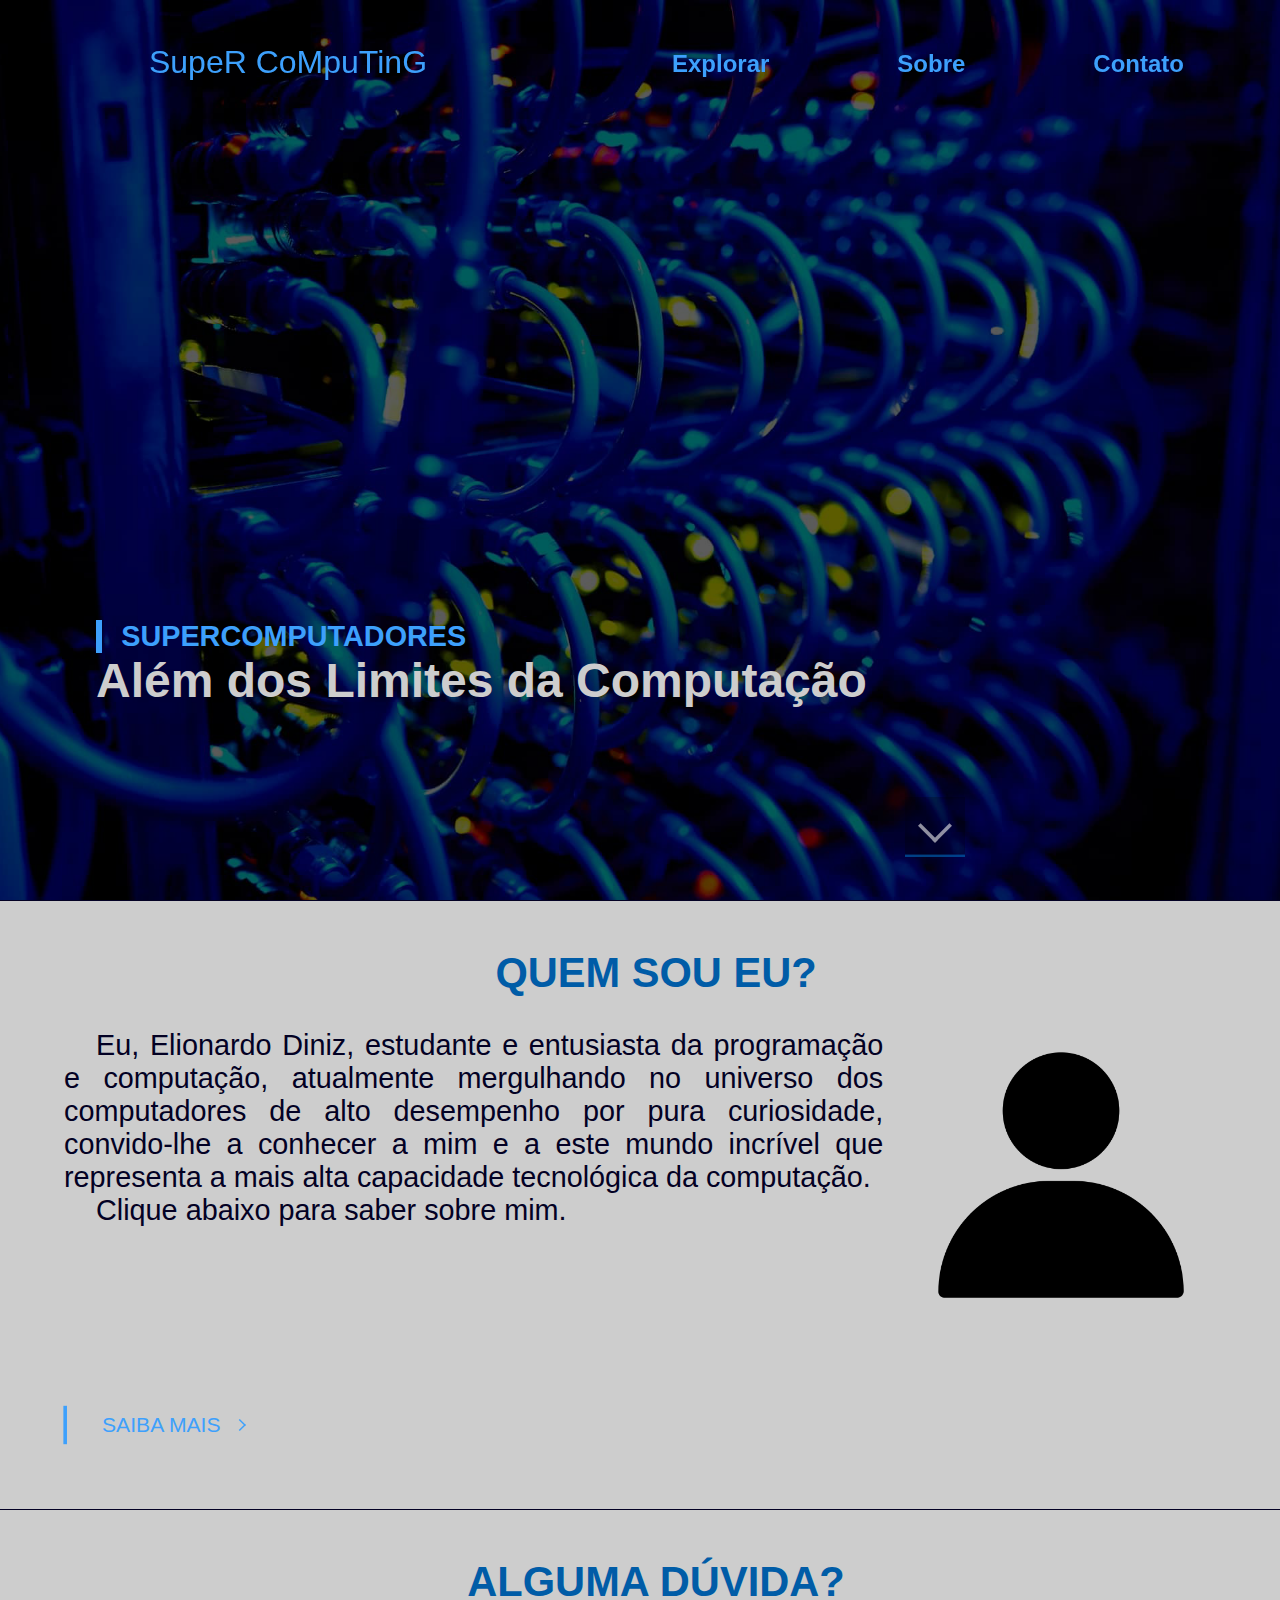
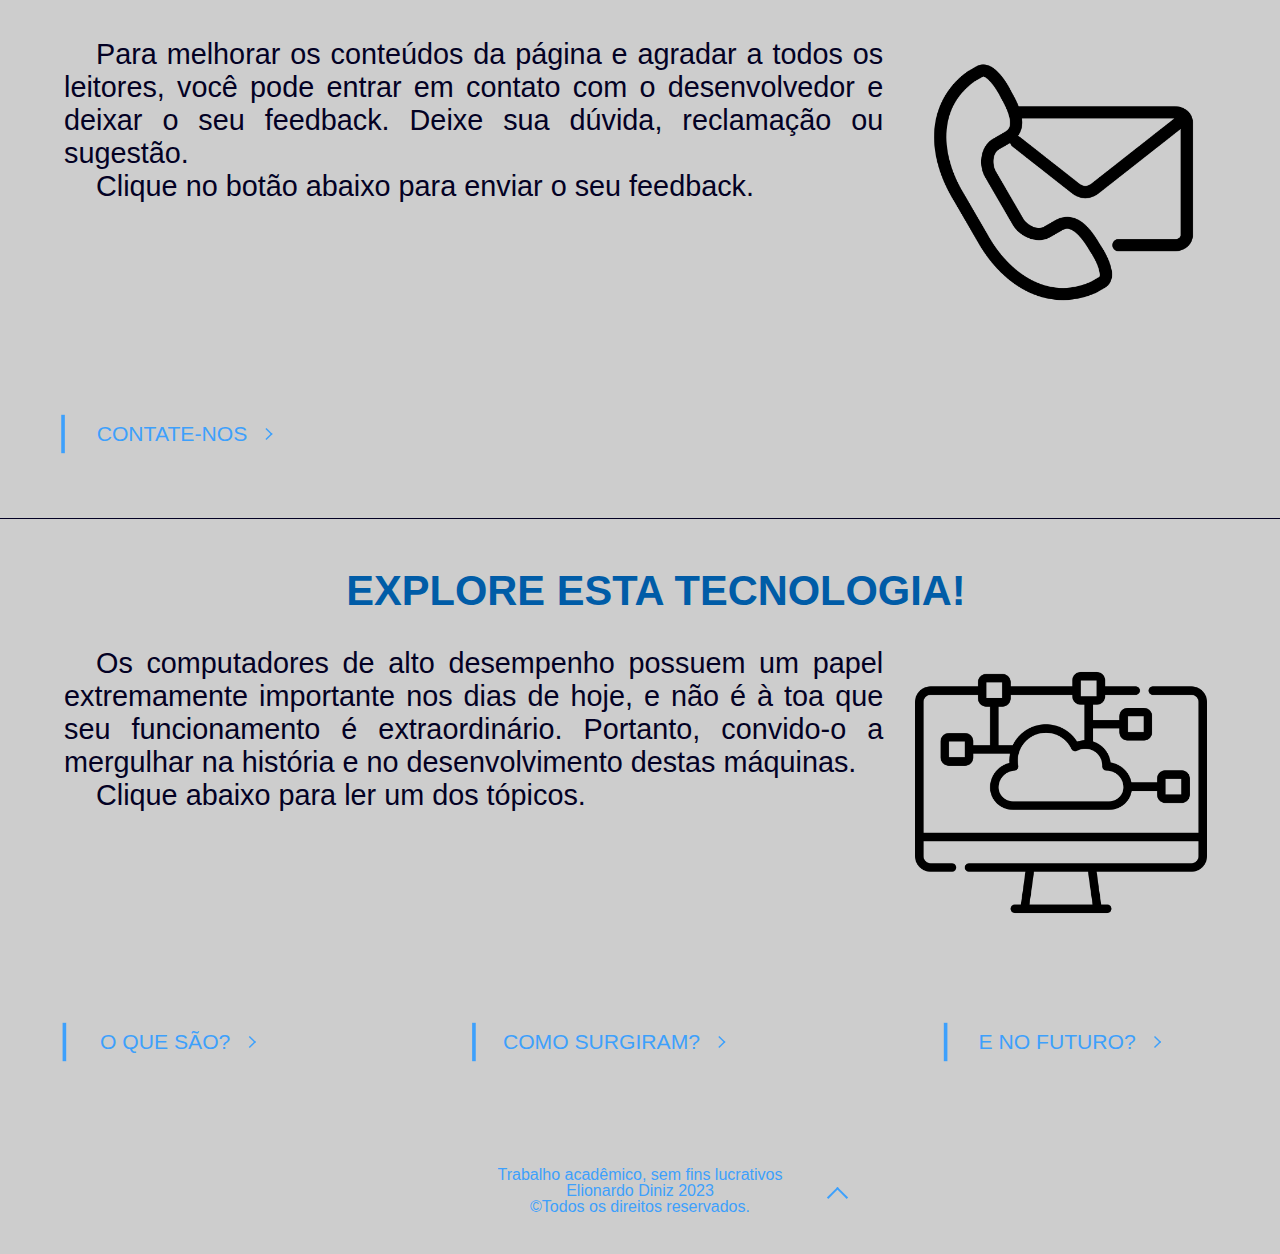
<file: index.html>
<!DOCTYPE html>
<html lang="pt-br">
<head>
    <title>Supercomputação</title>
    <meta charset="UTF-8">
    <meta name="viewport" content="width=device-width, initial-scale=1.0">
    <link rel="stylesheet" href="style.css">
    <link rel="icon" type="image/jpg" href="img/processor.png" />
</head>
<body>
    <header id="header">
        <input type="checkbox" name="toggle-menu" id="toggle-menu">
        <label for="toggle-menu" id="hamburger">
            <span></span>
        </label>
        <a href="#" id="logo">
            <span>SupeR CoMpuTinG</span>
        </a>
        <ul id="nav">
            <input type="checkbox" name="explore-menu" id="explore-menu">
            <label for="explore-menu" class="nav-item">Explorar</label>
            <ul id="subnav">
                <li class="subnav-item"><a href="o_que_sao.html">O que é um supercomputador?</a></li>
                <li class="subnav-item"><a href="cdc6600.html">A origem dos supercomputadores</a></li>
                <li class="subnav-item"><a href="futuro.html">O futuro da computação</a></li>
            </ul>
            <li class="nav-item"><a href="sobre.html">Sobre</a></li>
            <li class="nav-item"><a href="contato.html">Contato</a></li>
        </ul>
    </header>
    <section id="home-banner">
        <div id="slogan">
            <h3>SUPERCOMPUTADORES</h3>
            <h1>Além dos Limites da Computação</h1>
        </div>
        <a href="#about-section">
            <div id="down-anchor"><span></span></div>
        </a>
    </section>
    <section class="section home" id="about-section">
        <h1 class="section-title home">QUEM SOU EU?</h1>
        <div class="section-article home">
            <p>Eu, Elionardo Diniz, estudante e entusiasta da programação e computação, atualmente mergulhando no universo dos computadores de alto desempenho por pura curiosidade, convido-lhe a conhecer a mim e a este mundo incrível que representa a mais alta capacidade tecnológica da computação.</p>
            <p>Clique abaixo para saber sobre mim.</p>
        </div>
        <div class="section-icon home"><img src="img/3106921.png" alt=""></div>
        <div class="btn-container">
            <a href=""><div class="section-button home"><p>SAIBA MAIS</p><span class="button-arrow"></span></div></a>
        </div>
    </section>
    <section class="section home">
        <h1 class="section-title home">ALGUMA DÚVIDA?</h1>
        <div class="section-article home">
            <p>Para melhorar os conteúdos da página e agradar a todos os leitores, você pode entrar em contato com o desenvolvedor e deixar o seu feedback. Deixe sua dúvida, reclamação ou sugestão.</p>
            <p>Clique no botão abaixo para enviar o seu feedback.</p>
        </div>
        <div class="section-icon home"><img src="img/3095583.png" alt=""></div>
        <div class="btn-container">
            <a href=""><div class="section-button home"><p>CONTATE-NOS</p><span class="button-arrow"></span></div></a>
        </div>
    </section>
    <section class="section home">
        <h1 class="section-title home">EXPLORE ESTA TECNOLOGIA!</h1>
        <div class="section-article home">
            <p>Os computadores de alto desempenho possuem um papel extremamente importante nos dias de hoje, e não é à toa que seu funcionamento é extraordinário. Portanto, convido-o a mergulhar na história e no desenvolvimento destas máquinas.</p>
            <p>Clique abaixo para ler um dos tópicos.</p>
        </div>
        <div class="section-icon home"><img src="img/3176001.png" alt=""></div>
        <div class="btn-container">
            <a href="o_que_sao.html"><div class="section-button home"><p>O QUE SÃO?</p><span class="button-arrow"></span></div></a>
            <a href=""><div class="section-button home"><p>COMO SURGIRAM?</p><span class="button-arrow"></span></div></a>
            <a href=""><div class="section-button home"><p>E NO FUTURO?</p><span class="button-arrow"></span></div></a>
        </div>
    </section>
    <footer>
        <div id="footer-name">
            <p>Trabalho acadêmico, sem fins lucrativos</p>
            <p>Elionardo Diniz 2023</p>
            <p>&copyTodos os direitos reservados.</p>
        </div>
        <a href="#home-banner"><span id="up-anchor"></span></a>
    </footer>
    <script src="function.js"></script>
</body>
</html>
</file>
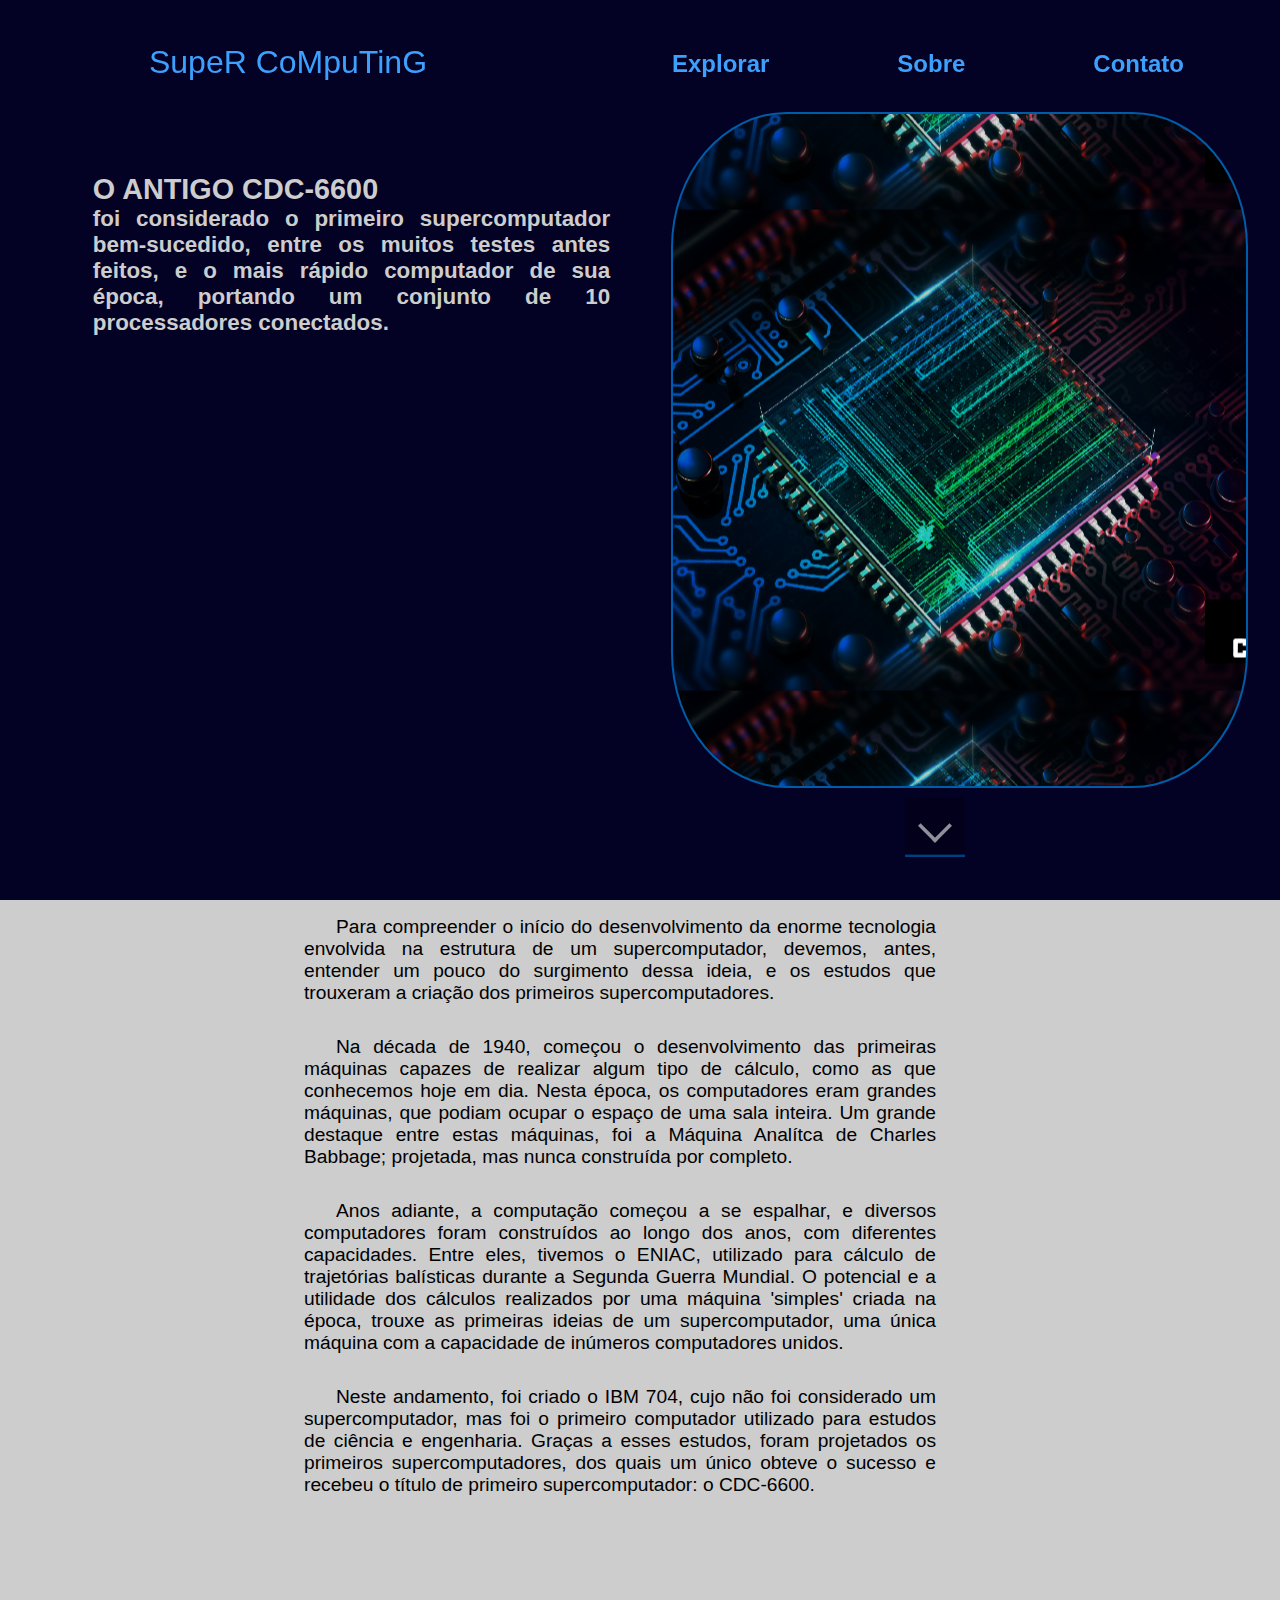
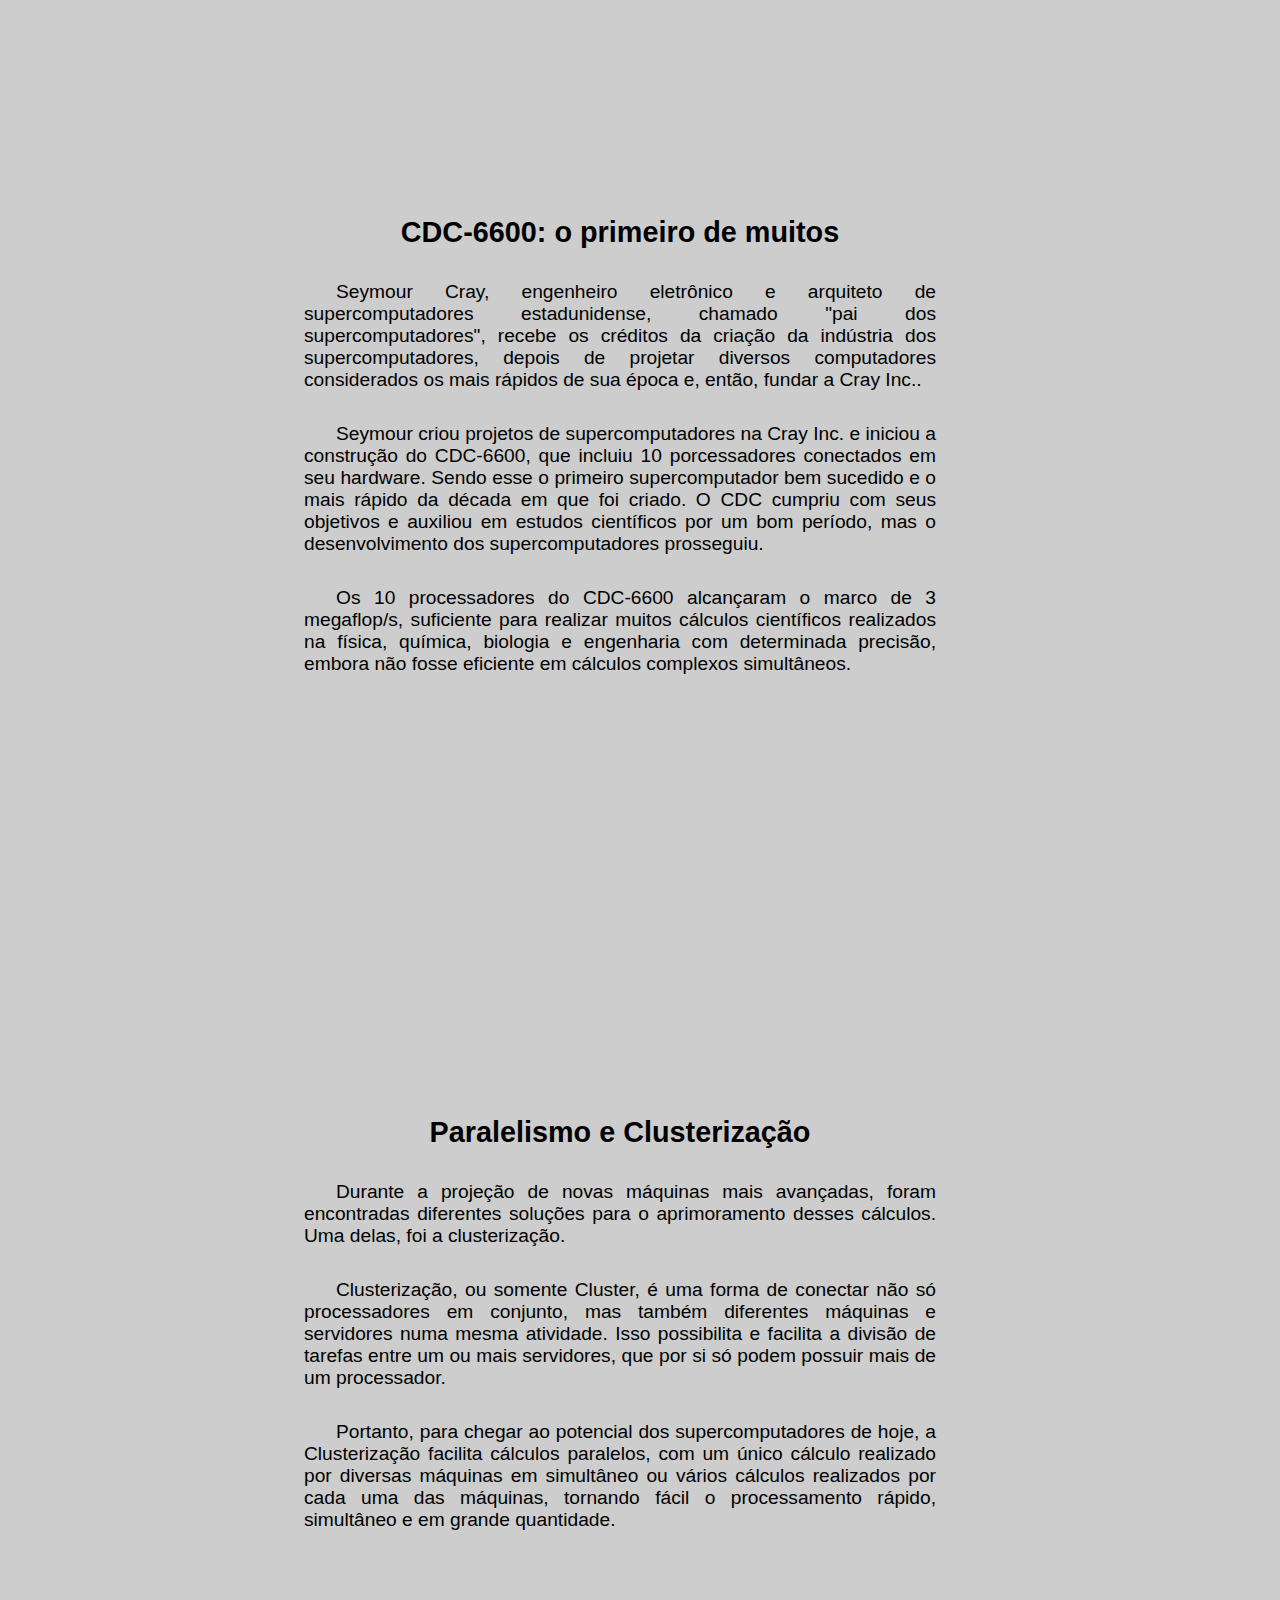
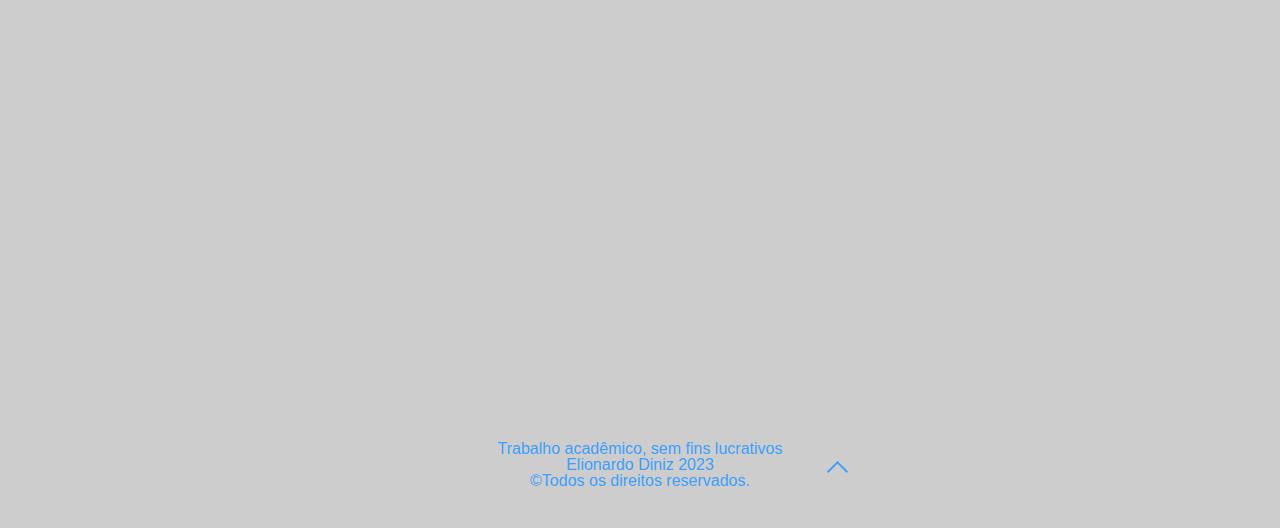
<file: cdc6600.html>
<!DOCTYPE html>
<html lang="pt-br">
<head>
    <title>De onde vieram os supercomputadores?</title>
    <meta charset="UTF-8">
    <meta name="viewport" content="width=device-width, initial-scale=1.0">
    <link rel="stylesheet" href="style.css">
    <link rel="icon" type="image/jpg" href="img/processor.png" />
</head>
<body>
    <header id="header">
        <input type="checkbox" name="toggle-menu" id="toggle-menu">
        <label for="toggle-menu" id="hamburger">
            <span></span>
        </label>
        <a href="index.html" id="logo">
            <span>SupeR CoMpuTinG</span> 
        </a>
        <ul id="nav">
            <input type="checkbox" name="explore-menu" id="explore-menu">
            <label for="explore-menu" class="nav-item">Explorar</label>
            <ul id="subnav">
                <li class="subnav-item"><a href="o_que_sao.html">O que é um supercomputador?</a></li>
                <li class="subnav-item"><a href="cdc6600.html">A origem dos supercomputadores</a></li>
                <li class="subnav-item"><a href="futuro.html">O futuro da computação</a></li>
            </ul>
            <li class="nav-item"><a href="sobre.html">Sobre</a></li>
            <li class="nav-item"><a href="contato.html">Contato</a></li>
        </ul>
    </header>
    <section class="pg1" id="content-banner">
        <div id="page-title">
            <h1>O ANTIGO CDC-6600</h1>
            <h3>foi considerado o primeiro supercomputador bem-sucedido, entre os muitos testes antes feitos, e o mais rápido computador de sua época, portando um conjunto de 10 processadores conectados.</h3>
        </div>
        <div id="content-image" class="pg1"></div>
        <a href="#first-article"><div id="down-anchor"><span></span></div></a>
    </section>
    <section id="first-article" class="content-section">
        <p class="content">Para compreender o início do desenvolvimento da enorme tecnologia envolvida na estrutura de um supercomputador, devemos, antes, entender um pouco do surgimento dessa ideia, e os estudos que trouxeram a criação dos primeiros supercomputadores.</p>
        <p class="content">Na década de 1940, começou o desenvolvimento das primeiras máquinas capazes de realizar algum tipo de cálculo, como as que conhecemos hoje em dia. Nesta época, os computadores eram grandes máquinas, que podiam ocupar o espaço de uma sala inteira. Um grande destaque entre estas máquinas, foi a Máquina Analítca de Charles Babbage; projetada, mas nunca construída por completo.</p>
        <p class="content">Anos adiante, a computação começou a se espalhar, e diversos computadores foram construídos ao longo dos anos, com diferentes capacidades. Entre eles, tivemos o ENIAC, utilizado para cálculo de trajetórias balísticas durante a Segunda Guerra Mundial. O potencial e a utilidade dos cálculos realizados por uma máquina 'simples' criada na época, trouxe as primeiras ideias de um supercomputador, uma única máquina com a capacidade de inúmeros computadores unidos.</p>
        <p class="content">Neste andamento, foi criado o IBM 704, cujo não foi considerado um supercomputador, mas foi o primeiro computador utilizado para estudos de ciência e engenharia. Graças a esses estudos, foram projetados os primeiros supercomputadores, dos quais um único obteve o sucesso e recebeu o título de primeiro supercomputador: o CDC-6600.</p>
    </section>
    <section class="content-section">
        <h3 class="content title">CDC-6600: o primeiro de muitos</h3>
        <p class="content">Seymour Cray, engenheiro eletrônico e arquiteto de supercomputadores estadunidense, chamado "pai dos supercomputadores", recebe os créditos da criação da indústria dos supercomputadores, depois de projetar diversos computadores considerados os mais rápidos de sua época e, então, fundar a Cray Inc..</p>
        <p class="content">Seymour criou projetos de supercomputadores na Cray Inc. e iniciou a construção do CDC-6600, que incluiu 10 porcessadores conectados em seu hardware. Sendo esse o primeiro supercomputador bem sucedido e o mais rápido da década em que foi criado. O CDC cumpriu com seus objetivos e auxiliou em estudos científicos por um bom período, mas o desenvolvimento dos supercomputadores prosseguiu.</p>
        <p class="content">Os 10 processadores do CDC-6600 alcançaram o marco de 3 megaflop/s, suficiente para realizar muitos cálculos científicos realizados na física, química, biologia e engenharia com determinada precisão, embora não fosse eficiente em cálculos complexos simultâneos.</p>
    </section>
    <section class="content-section">
        <h3 class="content title">Paralelismo e Clusterização</h3>
        <p class="content">Durante a projeção de novas máquinas mais avançadas, foram encontradas diferentes soluções para o aprimoramento desses cálculos. Uma delas, foi a clusterização.</p>
        <p class="content">Clusterização, ou somente Cluster, é uma forma de conectar não só processadores em conjunto, mas também diferentes máquinas e servidores numa mesma atividade. Isso possibilita e facilita a divisão de tarefas entre um ou mais servidores, que por si só podem possuir mais de um processador.</p>
        <p class="content">Portanto, para chegar ao potencial dos supercomputadores de hoje, a Clusterização facilita cálculos paralelos, com um único cálculo realizado por diversas máquinas em simultâneo ou vários cálculos realizados por cada uma das máquinas, tornando fácil o processamento rápido, simultâneo e em grande quantidade.</p>
    </section>  
    <footer>
        <div id="footer-name">
            <p>Trabalho acadêmico, sem fins lucrativos</p>
            <p>Elionardo Diniz 2023</p>
            <p>&copyTodos os direitos reservados.</p>
        </div>
        <a href="#content-banner"><span id="up-anchor"></span></a>
    </footer>
    <script src="function.js"></script>
</body>
</html>
</file>
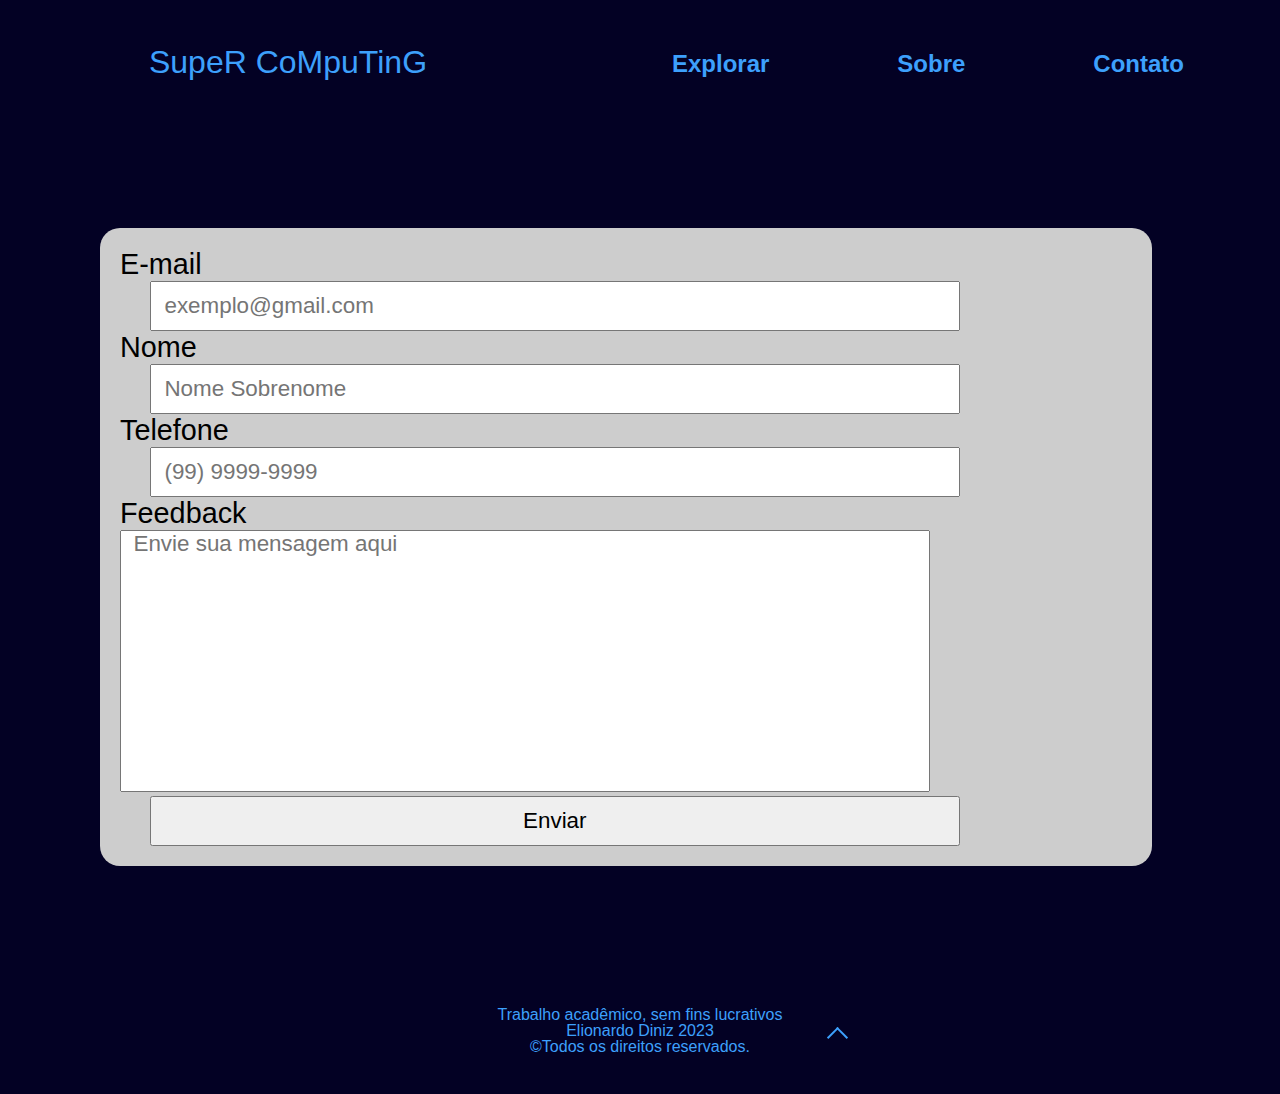
<file: contato.html>
<!DOCTYPE html>
<html lang="pt-br">
<head>
    <title>Contate-nos</title>
    <meta charset="UTF-8">
    <meta name="viewport" content="width=device-width, initial-scale=1.0">
    <link rel="stylesheet" href="style.css">
    <link rel="icon" type="image/jpg" href="img/processor.png" />
</head>
<body id="contato">
    <header id="header" class="contato">
        <input type="checkbox" name="toggle-menu" id="toggle-menu">
        <label for="toggle-menu" id="hamburger">
            <span></span>
        </label>
        <a href="index.html" id="logo">
            <span>SupeR CoMpuTinG</span> 
        </a>
        <ul id="nav">
            <input type="checkbox" name="explore-menu" id="explore-menu">
            <label for="explore-menu" class="nav-item">Explorar</label>
            <ul id="subnav">
                <li class="subnav-item"><a href="o_que_sao.html">O que é um supercomputador?</a></li>
                <li class="subnav-item"><a href="cdc6600.html">A origem dos supercomputadores</a></li>
                <li class="subnav-item"><a href="futuro.html">O futuro da computação</a></li>
            </ul>
            <li class="nav-item"><a href="sobre.html">Sobre</a></li>
            <li class="nav-item"><a href="contato.html">Contato</a></li>
        </ul>
    </header>
    <form action="" class="contato">
        <label for="email">E-mail</label><br>
        <input type="email" required="required" placeholder="  exemplo@gmail.com" name="email" id="email"><br>
        <label for="nome">Nome</label><br>
        <input type="text" placeholder="  Nome Sobrenome" required="required" name="nome" id="nome"><br>
        <label for="tel">Telefone</label><br>
        <input type="tel" pattern="\([0-9]{2}\)[\s][0-9]{4}-[0-9]{4}" placeholder="  (99) 9999-9999" name="tel" id="tel" required="required"><br>
        <label for="observ">Feedback</label><br>
        <textarea name="observ" id="observ" cols="30" placeholder="  Envie sua mensagem aqui" rows="10"></textarea><br>
        <input type="submit" value="Enviar" id="submit">
    </form>
    <footer class="contato">
        <div id="footer-name">
            <p>Trabalho acadêmico, sem fins lucrativos</p>
            <p>Elionardo Diniz 2023</p>
            <p>&copyTodos os direitos reservados.</p>
        </div>
        <a href="#content-banner"><span id="up-anchor"></span></a>
    </footer>
</body>
</html>
</file>
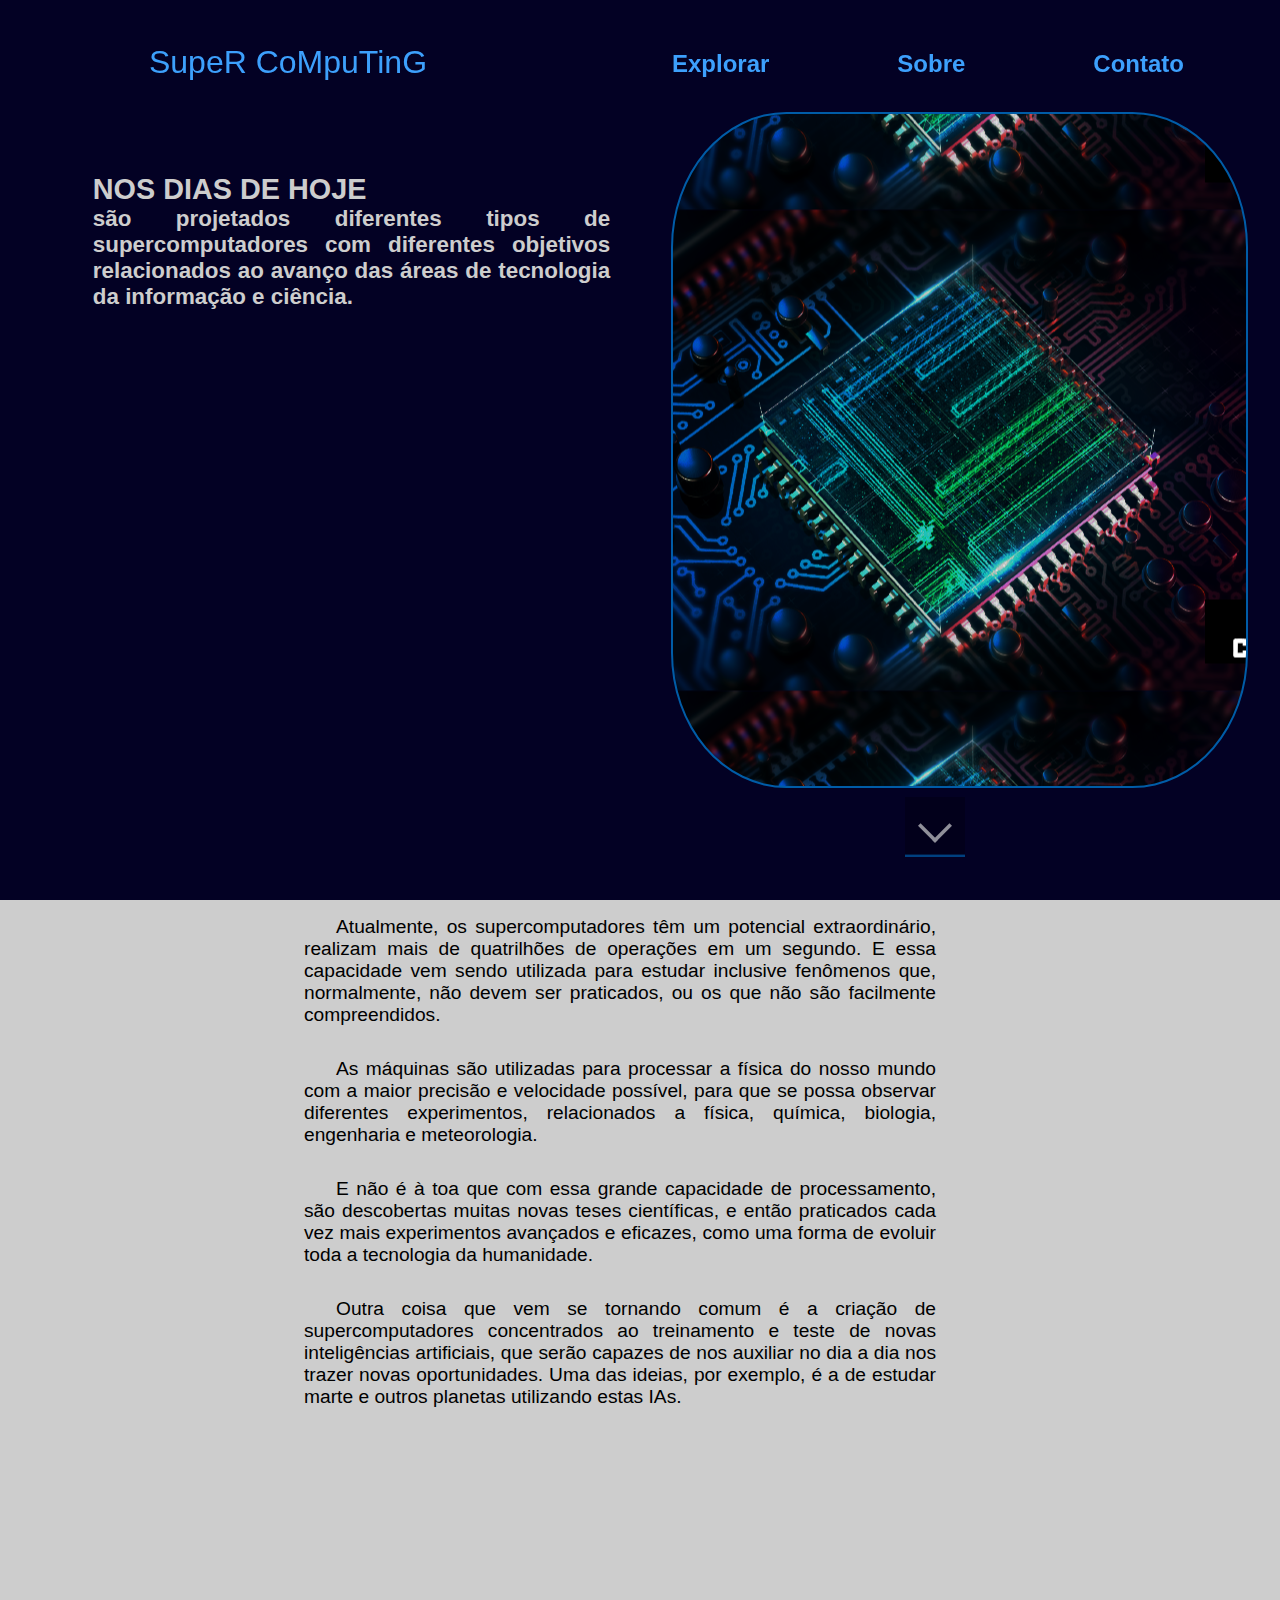
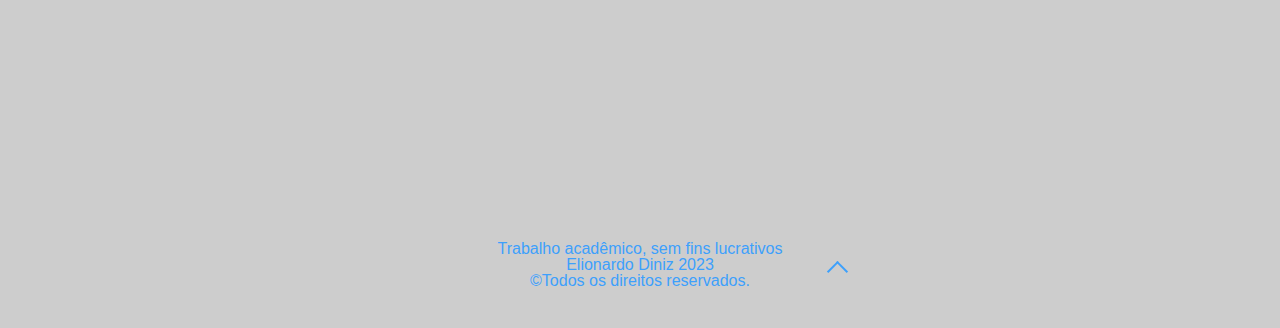
<file: futuro.html>
<!DOCTYPE html>
<html lang="pt-br">
<head>
    <title>O futuro pela computação</title>
    <meta charset="UTF-8">
    <meta name="viewport" content="width=device-width, initial-scale=1.0">
    <link rel="stylesheet" href="style.css">
    <link rel="icon" type="image/jpg" href="img/processor.png" />
</head>
<body>
    <header id="header">
        <input type="checkbox" name="toggle-menu" id="toggle-menu">
        <label for="toggle-menu" id="hamburger">
            <span></span>
        </label>
        <a href="index.html" id="logo">
            <span>SupeR CoMpuTinG</span> 
        </a>
        <ul id="nav">
            <input type="checkbox" name="explore-menu" id="explore-menu">
            <label for="explore-menu" class="nav-item">Explorar</label>
            <ul id="subnav">
                <li class="subnav-item"><a href="o_que_sao.html">O que é um supercomputador?</a></li>
                <li class="subnav-item"><a href="cdc6600.html">A origem dos supercomputadores</a></li>
                <li class="subnav-item"><a href="futuro.html">O futuro da computação</a></li>
            </ul>
            <li class="nav-item"><a href="sobre.html">Sobre</a></li>
            <li class="nav-item"><a href="contato.html">Contato</a></li>
        </ul>
    </header>
    <section class="pg1" id="content-banner">
        <div id="page-title">
            <h1>NOS DIAS DE HOJE</h1>
            <h3>são projetados diferentes tipos de supercomputadores com diferentes objetivos relacionados ao avanço das áreas de tecnologia da informação e ciência.</h3>
        </div>
        <div id="content-image" class="pg1"></div>
        <a href="#first-article"><div id="down-anchor"><span></span></div></a>
    </section>
    <section id="first-article" class="content-section">
        <p class="content">Atualmente, os supercomputadores têm um potencial extraordinário, realizam mais de quatrilhões de operações em um segundo. E essa capacidade vem sendo utilizada para estudar inclusive fenômenos que, normalmente, não devem ser praticados, ou os que não são facilmente compreendidos.</p>
        <p class="content">As máquinas são utilizadas para processar a física do nosso mundo com a maior precisão e velocidade possível, para que se possa observar diferentes experimentos, relacionados a física, química, biologia, engenharia e meteorologia.</p>
        <p class="content">E não é à toa que com essa grande capacidade de processamento, são descobertas muitas novas teses científicas, e então praticados cada vez mais experimentos avançados e eficazes, como uma forma de evoluir toda a tecnologia da humanidade.</p>
        <p class="content">Outra coisa que vem se tornando comum é a criação de supercomputadores concentrados ao treinamento e teste de novas inteligências artificiais, que serão capazes de nos auxiliar no dia a dia nos trazer novas oportunidades. Uma das ideias, por exemplo, é a de estudar marte e outros planetas utilizando estas IAs.</p>
    </section>
    <footer>
        <div id="footer-name">
            <p>Trabalho acadêmico, sem fins lucrativos</p>
            <p>Elionardo Diniz 2023</p>
            <p>&copyTodos os direitos reservados.</p>
        </div>
        <a href="#content-banner"><span id="up-anchor"></span></a>
    </footer>
    <script src="function.js"></script>
</body>
</html>
</file>
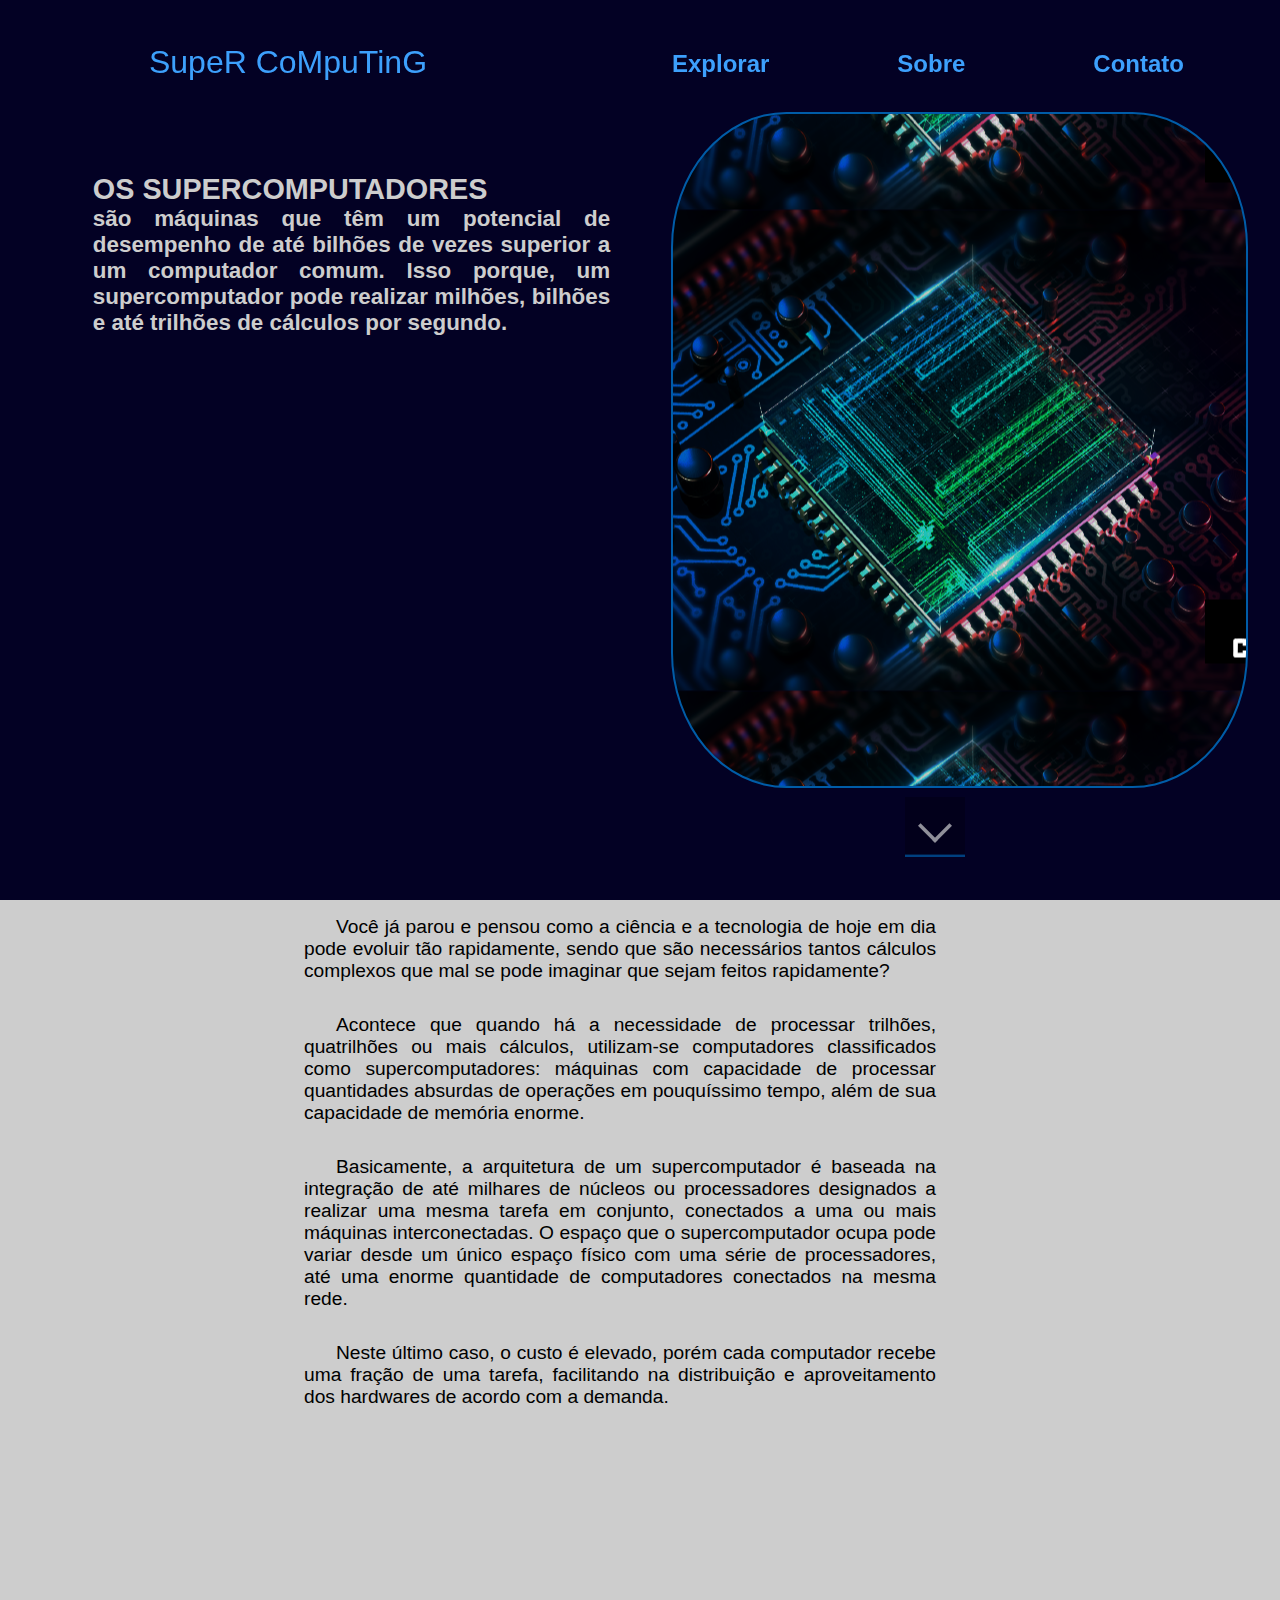
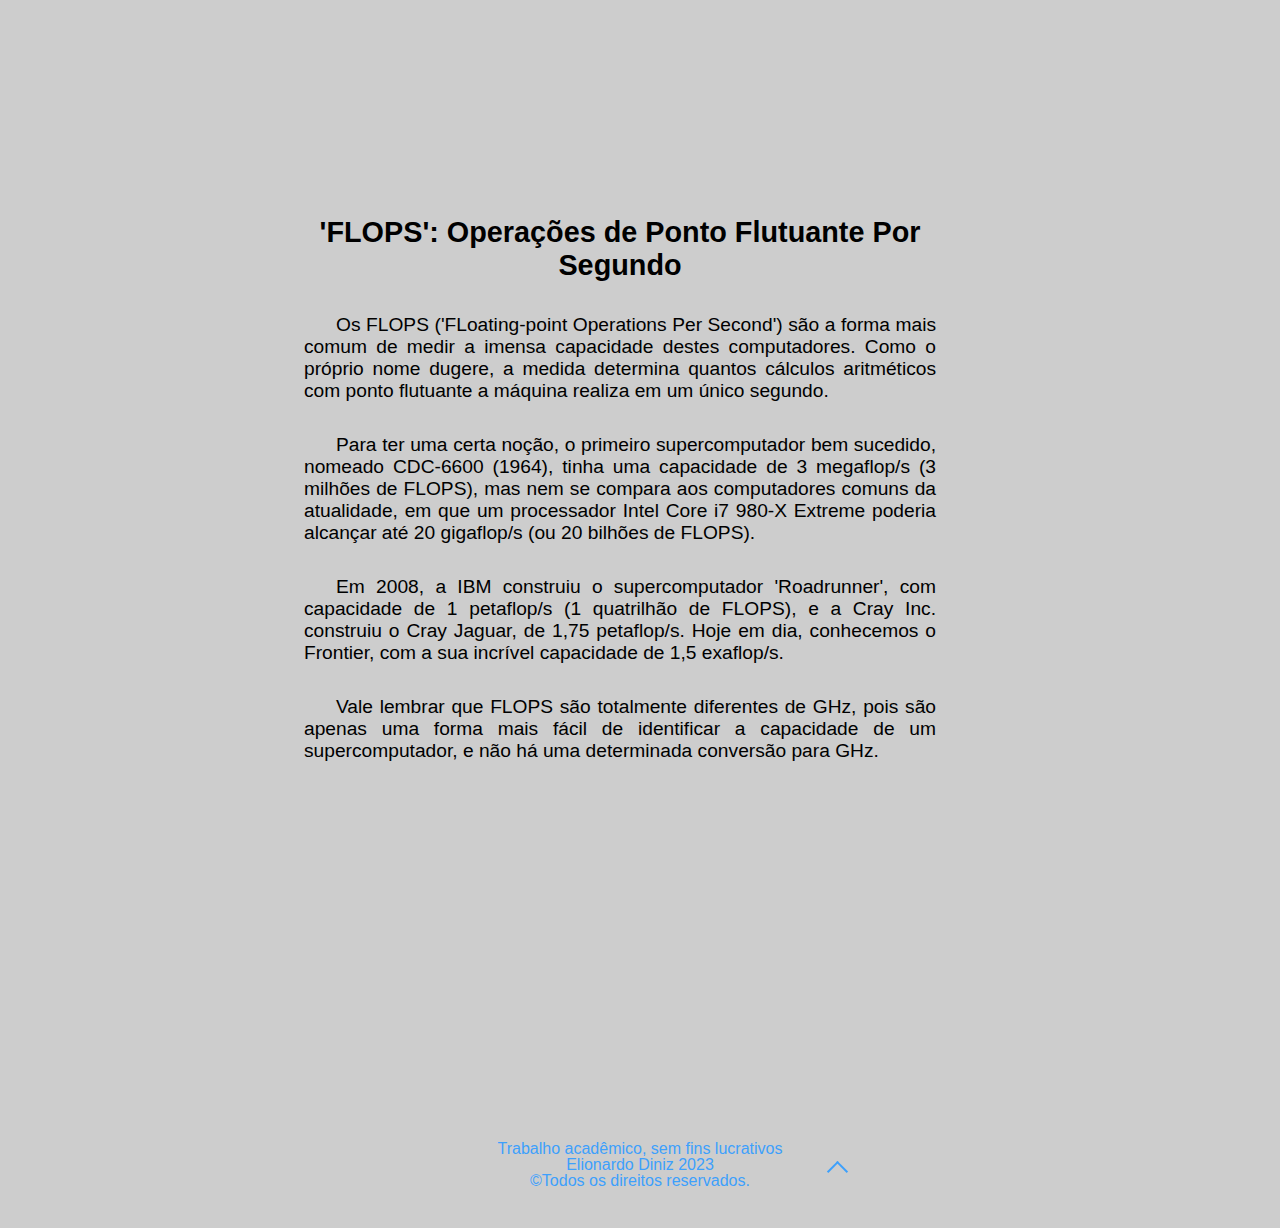
<file: o_que_sao.html>
<!DOCTYPE html>
<html lang="pt-br">
<head>
    <title>O que são Supercomputadores?</title>
    <meta charset="UTF-8">
    <meta name="viewport" content="width=device-width, initial-scale=1.0">
    <link rel="stylesheet" href="style.css">
    <link rel="icon" type="image/jpg" href="img/processor.png" />
</head>
<body>
    <header id="header">
        <input type="checkbox" name="toggle-menu" id="toggle-menu">
        <label for="toggle-menu" id="hamburger">
            <span></span>
        </label>
        <a href="index.html" id="logo">
            <span>SupeR CoMpuTinG</span> 
        </a>
        <ul id="nav">
            <input type="checkbox" name="explore-menu" id="explore-menu">
            <label for="explore-menu" class="nav-item">Explorar</label>
            <ul id="subnav">
                <li class="subnav-item"><a href="o_que_sao.html">O que é um supercomputador?</a></li>
                <li class="subnav-item"><a href="cdc6600.html">A origem dos supercomputadores</a></li>
                <li class="subnav-item"><a href="futuro.html">O futuro da computação</a></li>
            </ul>
            <li class="nav-item"><a href="sobre.html">Sobre</a></li>
            <li class="nav-item"><a href="contato.html">Contato</a></li>
        </ul>
    </header>
    <section class="pg1" id="content-banner">
        <div id="page-title">
            <h1>OS SUPERCOMPUTADORES</h1>
            <h3>são máquinas que têm um potencial de desempenho de até bilhões de vezes superior a um computador comum. Isso porque, um supercomputador pode realizar milhões, bilhões e até trilhões de cálculos por segundo.</h3>
        </div>
        <div id="content-image" class="pg1"></div>
        <a href="#first-article"><div id="down-anchor"><span></span></div></a>
    </section>
    <section id="first-article" class="content-section">
        <p class="content">Você já parou e pensou como a ciência e a tecnologia de hoje em dia pode evoluir tão rapidamente, sendo que são necessários tantos cálculos complexos que mal se pode imaginar que sejam feitos rapidamente?</p>
        <p class="content">Acontece que quando há a necessidade de processar trilhões, quatrilhões ou mais cálculos, utilizam-se computadores classificados como supercomputadores: máquinas com capacidade de processar quantidades absurdas de operações em pouquíssimo tempo, além de sua capacidade de memória enorme.</p>
        <p class="content">Basicamente, a arquitetura de um supercomputador é baseada na integração de até milhares de núcleos ou processadores designados a realizar uma mesma tarefa em conjunto, conectados a uma ou mais máquinas interconectadas. O espaço que o supercomputador ocupa pode variar desde um único espaço físico com uma série de processadores, até uma enorme quantidade de computadores conectados na mesma rede.</p>
        <p class="content">Neste último caso, o custo é elevado, porém cada computador recebe uma fração de uma tarefa, facilitando na distribuição e aproveitamento dos hardwares de acordo com a demanda.</p>
    </section>
    <section class="content-section">
        <h3 class="content title">'FLOPS': Operações de Ponto Flutuante Por Segundo</h3>
        <p class="content">Os FLOPS ('FLoating-point Operations Per Second') são a forma mais comum de medir a imensa capacidade destes computadores. Como o próprio nome dugere, a medida determina quantos cálculos aritméticos com ponto flutuante a máquina realiza em um único segundo.</p>
        <p class="content">Para ter uma certa noção, o primeiro supercomputador bem sucedido, nomeado CDC-6600 (1964), tinha uma capacidade de 3 megaflop/s (3 milhões de FLOPS), mas nem se compara aos computadores comuns da atualidade, em que um processador Intel Core i7 980-X Extreme poderia alcançar até 20 gigaflop/s (ou 20 bilhões de FLOPS).</p>
        <p class="content">Em 2008, a IBM construiu o supercomputador 'Roadrunner', com capacidade de 1 petaflop/s (1 quatrilhão de FLOPS), e a Cray Inc. construiu o Cray Jaguar, de 1,75 petaflop/s. Hoje em dia, conhecemos o Frontier, com a sua incrível capacidade de 1,5 exaflop/s.</p>
        <p class="content">Vale lembrar que FLOPS são totalmente diferentes de GHz, pois são apenas uma forma mais fácil de identificar a capacidade de um supercomputador, e não há uma determinada conversão para GHz.</p>
    </section>
    <footer>
        <div id="footer-name">
            <p>Trabalho acadêmico, sem fins lucrativos</p>
            <p>Elionardo Diniz 2023</p>
            <p>&copyTodos os direitos reservados.</p>
        </div>
        <a href="#content-banner"><span id="up-anchor"></span></a>
    </footer>
    <script src="function.js"></script>
</body>
</html>
</file>
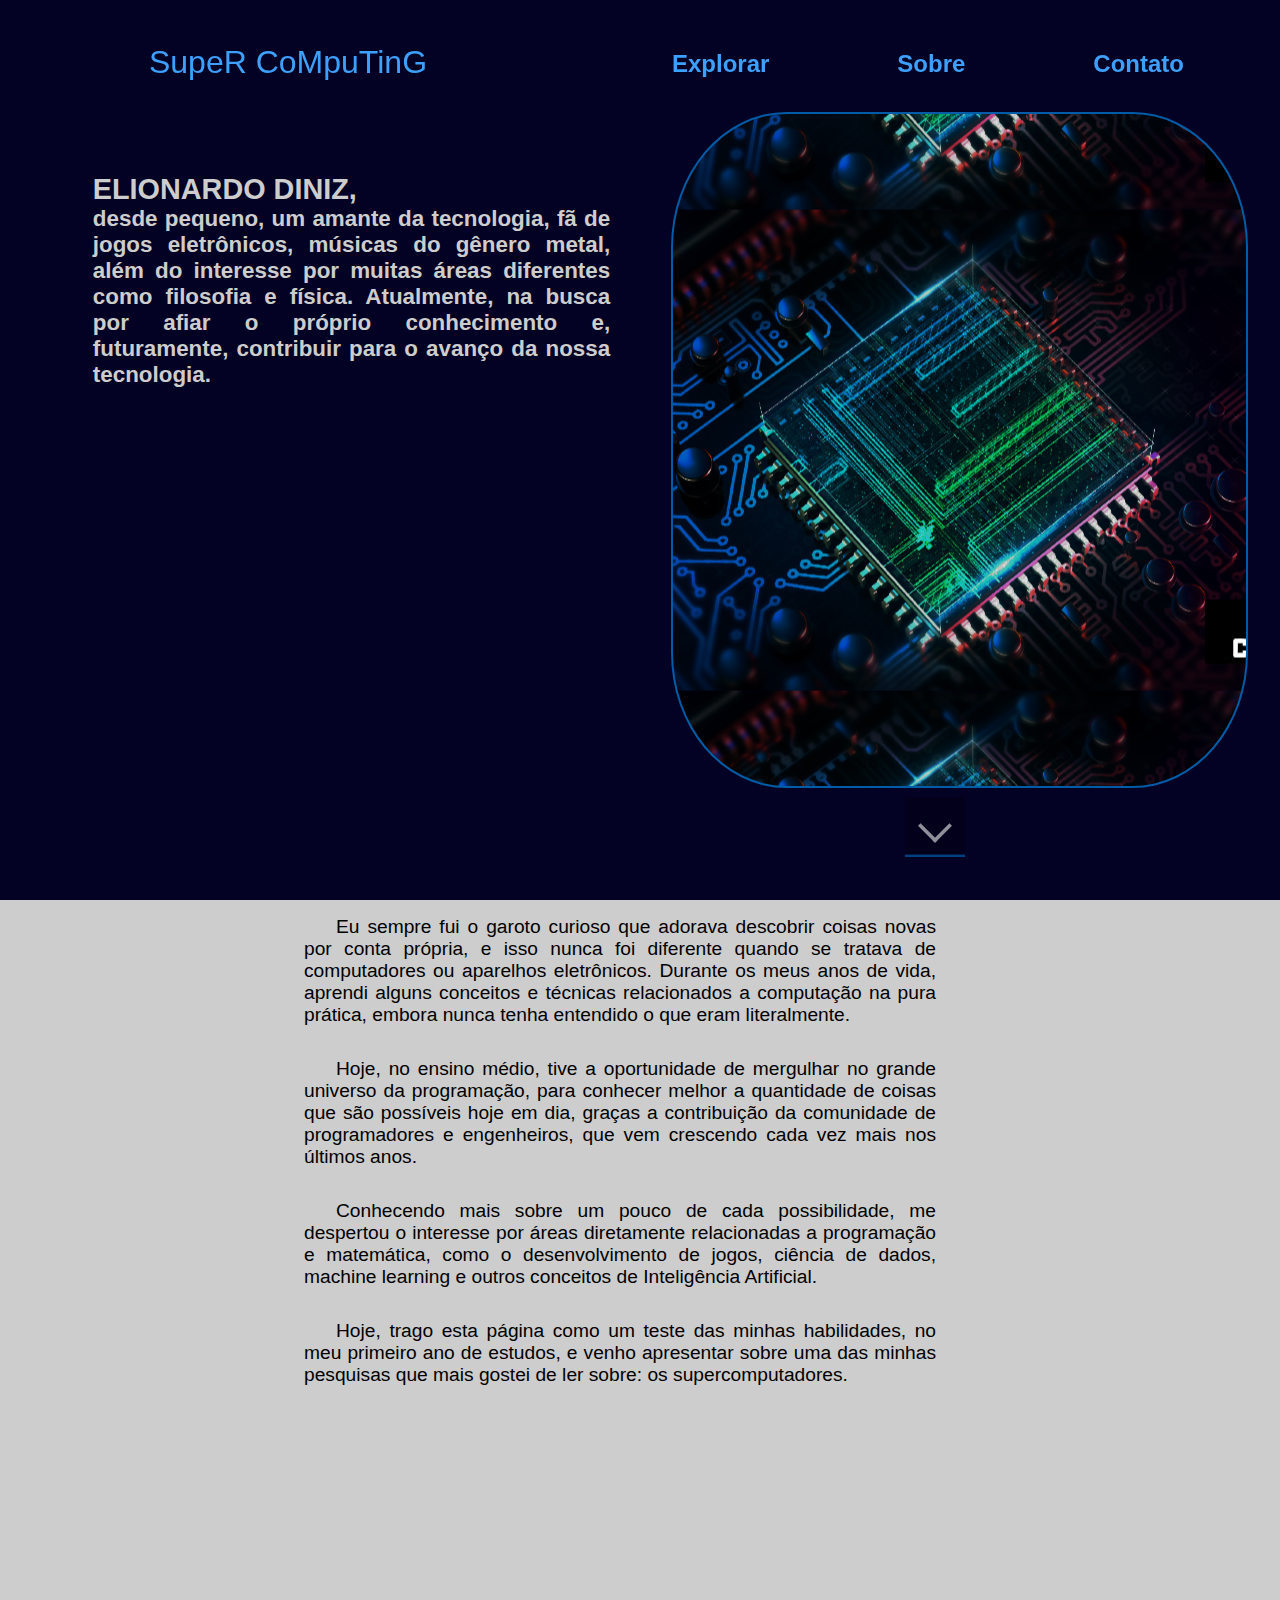
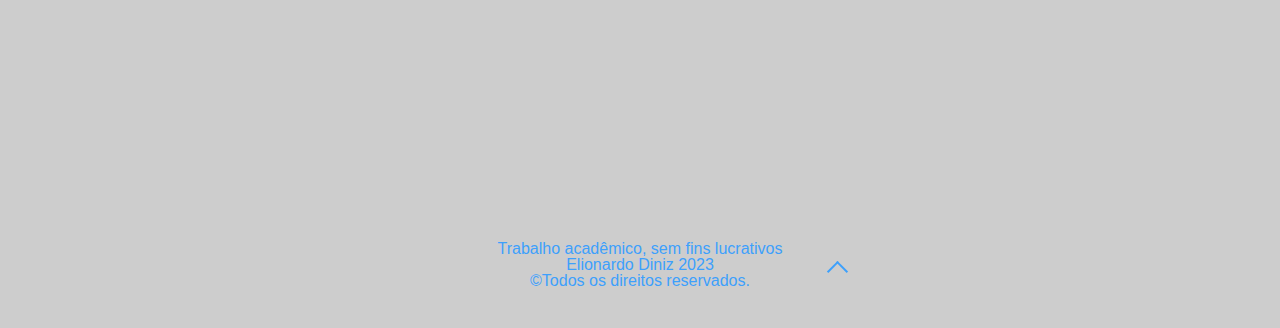
<file: sobre.html>
<!DOCTYPE html>
<html lang="pt-br">
<head>
    <title>Sobre mim: Eli</title>
    <meta charset="UTF-8">
    <meta name="viewport" content="width=device-width, initial-scale=1.0">
    <link rel="stylesheet" href="style.css">
    <link rel="icon" type="image/jpg" href="img/processor.png" />
</head>
<body>
    <header id="header">
        <input type="checkbox" name="toggle-menu" id="toggle-menu">
        <label for="toggle-menu" id="hamburger">
            <span></span>
        </label>
        <a href="index.html" id="logo">
            <span>SupeR CoMpuTinG</span> 
        </a>
        <ul id="nav">
            <input type="checkbox" name="explore-menu" id="explore-menu">
            <label for="explore-menu" class="nav-item">Explorar</label>
            <ul id="subnav">
                <li class="subnav-item"><a href="o_que_sao.html">O que é um supercomputador?</a></li>
                <li class="subnav-item"><a href="cdc6600.html">A origem dos supercomputadores</a></li>
                <li class="subnav-item"><a href="futuro.html">O futuro da computação</a></li>
            </ul>
            <li class="nav-item"><a href="sobre.html">Sobre</a></li>
            <li class="nav-item"><a href="contato.html">Contato</a></li>
        </ul>
    </header>
    <section class="pg1" id="content-banner">
        <div id="page-title">
            <h1>ELIONARDO DINIZ,</h1>
            <h3>desde pequeno, um amante da tecnologia, fã de jogos eletrônicos, músicas do gênero metal, além do interesse por muitas áreas diferentes como filosofia e física. Atualmente, na busca por afiar o próprio conhecimento e, futuramente, contribuir para o avanço da nossa tecnologia.</h3>
        </div>
        <div id="content-image" class="pg1"></div>
        <a href="#first-article"><div id="down-anchor"><span></span></div></a>
    </section>
    <section id="first-article" class="content-section">
        <p class="content">Eu sempre fui o garoto curioso que adorava descobrir coisas novas por conta própria, e isso nunca foi diferente quando se tratava de computadores ou aparelhos eletrônicos. Durante os meus anos de vida, aprendi alguns conceitos e técnicas relacionados a computação na pura prática, embora nunca tenha entendido o que eram literalmente. </p>
        <p class="content">Hoje, no ensino médio, tive a oportunidade de mergulhar no grande universo da programação, para conhecer melhor a quantidade de coisas que são possíveis hoje em dia, graças a contribuição da comunidade de programadores e engenheiros, que vem crescendo cada vez mais nos últimos anos.</p>
        <p class="content">Conhecendo mais sobre um pouco de cada possibilidade, me despertou o interesse por áreas diretamente relacionadas a programação e matemática, como o desenvolvimento de jogos, ciência de dados, machine learning e outros conceitos de Inteligência Artificial.</p>
        <p class="content">Hoje, trago esta página como um teste das minhas habilidades, no meu primeiro ano de estudos, e venho apresentar sobre uma das minhas pesquisas que mais gostei de ler sobre: os supercomputadores.</p>
    </section>
    <footer>
        <div id="footer-name">
            <p>Trabalho acadêmico, sem fins lucrativos</p>
            <p>Elionardo Diniz 2023</p>
            <p>&copyTodos os direitos reservados.</p>
        </div>
        <a href="#content-banner"><span id="up-anchor"></span></a>
    </footer>
    <script src="function.js"></script>
</body>
</html>
</file>
<file: style.css>
@import url('https://fonts.cdnfonts.com/css/major-mono-display-2');

:root{
    --grey: #CDCDCD;
    --light: #3da0fc;
    --blue: #005ca7;
    --black: #030124;
}

*, html{
    margin: 0;
    padding: 0;
    box-sizing: border-box;
    list-style: none;
    text-decoration: none;
    font-family: 'Segoe UI', Tahoma, Geneva, Verdana, sans-serif;
    color: inherit;
    scroll-behavior: smooth;
}

::-webkit-scrollbar{ background-color: var(--black) }

body{
    background-color: var(--grey);
    overflow-x: hidden;
}

/* header */
header{
    width: 100%;
    height: 4rem;
    position: absolute;
    top: 0;
    display: flex;
    flex-direction: row;
    justify-content: space-around;
    align-items: center;
    background-color: transparent;
}

#toggle-menu, #explore-menu{ display: none }

#logo{
    display: block;
    width: 6.8rem;
    height: 2.5rem;
    z-index: 3;
    text-align: center;
    cursor: pointer;
}

#logo > span{
    font-family: 'Major Mono Display', sans-serif;
    color: var(--light);
    font-size: 1.3rem;
}

#nav{
    display: flex;
    flex-direction: column;
    padding: 5rem 3rem;
    position: fixed;
    top: 0;
    right: calc(-100% - 1rem);
    width: 100%;
    height: 100%;
    background-color: var(--black);
    transition: .4s ease-in;
    z-index: 2;
}

.nav-item{
    display: block;
    width: calc(100% - 4rem);
    font-size: 2rem;
    color: var(--grey);
    padding-top: 2.5rem;
    text-indent: 10rem;
    transition: text-indent ease-out 1s, color .2s ease-in;
    cursor: pointer;
}

#subnav{
    display: flex;
    flex-direction: column;
    justify-content: space-around;
    height: 0px;
    overflow: hidden;
    transition: .4s ease-in;
}

.subnav-item{
    color: var(--grey);
    margin: 15px;
    font-size: 1.2rem;
    cursor: pointer;
}

#hamburger{
    z-index: 3;
    position: fixed;
    display: flex;
    top: 1rem;
    right: 2rem;
    align-items: center;
    width: 25px;
    height: 25px;
    cursor: pointer;
}

#hamburger > span,
#hamburger > span::after,
#hamburger > span::before{
    display: block;
    position: absolute;
    width: 25px;
    height: 2px;
    background-color: var(--light);
    transition: ease-in .5s;
}

#hamburger > span::after{
    content: '';
    top: -8px;
}

#hamburger > span::before{
    content: '';
    top: 8px;
}

#toggle-menu:checked + #hamburger > span{ transform: rotate(315deg) }

#toggle-menu:checked + #hamburger > span::after{
    transform: rotate(90deg);
    top: 0;
}

#toggle-menu:checked + #hamburger > span::before{
    transform: rotate(0deg);
    top: 0;
}

#toggle-menu:checked ~ #nav{ right: 0 }

#toggle-menu:checked ~ #nav > .nav-item{ text-indent: 0rem }

#explore-menu:checked ~ .nav-item:nth-child(n + 3){ display: none }

#explore-menu:checked ~ #subnav{ height: fit-content }

#explore-menu:checked ~ label{ color: var(--blue) }

/* index */
#home-banner{
    background-image: url(img/homebanner.png);
    background-position: center;
    background-repeat: no-repeat;
    background-size: cover;
    width: 100%;
    height: 100vh;
    display: flex;
    flex-direction: column;
    justify-content: flex-end;
}

#slogan{
    margin: 0rem 0rem 10rem 2rem;
    width: 70%;
}

#slogan h3{
    display: block;
    color: var(--light);
    font-size: 1.4rem;
    border-left: var(--light) 3px solid;
    padding-left: 1.2rem;
}

#slogan h1{
    color: var(--grey);
    font-size: 3rem;
}

#down-anchor{
    display: flex;
    position: fixed;
    bottom: 3rem;
    right: 2rem;
    z-index: 1;
    width: 50px;
    height: 50px;
    border-bottom: 2px var(--blue) solid;
    background-color: #0005;
    justify-content: center;
    align-items: center;
    transition: .3s ease-in-out;
}

#down-anchor > span{
    display: block;
    position: absolute;
    width: 20px;
    height: 20px;
    border-left: solid var(--grey) 3px;
    border-bottom: solid var(--grey) 3px;
    transform: rotate(-45deg);
}

.section.home{
    padding: 3rem 2rem;
    display: grid;
    width: 100%;
    height: min-content;
    grid-template-columns: 60% 40%;
    grid-auto-rows: min-content;
    grid-gap: 2rem;
    border-top: var(--black) 1px solid;
}

.section-title.home{
    grid-column: 1 / span 2;
    grid-row: 1;
    color: var(--blue);
    font-size: 2rem;
}

.section-article.home{
    text-align: justify;
    grid-column: 1 / span 2;
    grid-row: 2;
    width: 75%;
}

.section-article p{
    text-indent: 2rem;
    color: var(--black);
    font-size: 1.2rem;
}

.section-icon.home{ display: none }

.btn-container{
    grid-column: 1 / span 2;
    grid-row: 3;
    display: flex;
    flex-direction: column;
    justify-content: space-around;
    width: 50%;
}

.section-button.home{
    display: flex;
    margin: 20px;
    min-width: 50%;
    min-height: 2rem;
    border-left: solid var(--light) 3px;
    justify-content: center;
    align-items: center;
    text-align: center;
}

.section-button.home p{
    color: var(--light);
    font-size: 1.1rem;
}

.button-arrow{
    display: block;
    width: 12px;
    height: 12px;
    border-left: solid var(--light) 2px;
    border-bottom: solid var(--light) 2px;
    transform: rotate(225deg) scale(.6);
    margin-left: 10px;
    transition: .5s ease;
}

.section-button.home:hover > .button-arrow{ transform: rotate(-315deg) scale(1) }

/* footer */
footer{
    width: 100%;
    height: 5rem;
    display: flex;
    flex-direction: row;
    justify-content: center;
    align-items: center;
}

footer p{
    color: var(--light);
    font-size: .8rem;
}

footer #footer-name{
    display: flex;
    flex-direction: column;
    align-items: center;
    justify-content: center;
}

#up-anchor{
    display: block;
    position: absolute;
    width: 15px;
    height: 15px;
    border-left: solid var(--light) 2px;
    border-bottom: solid var(--light) 2px;
    transform: rotate(-225deg);
    margin-left: 1rem;
}

/* conteudo */
#content-banner{
    display: flex;
    flex-direction: column;
    padding: 5rem 2rem;
    padding-bottom: 2rem;
    background-color: var(--black);
    width: 100%;
    height: 100vh;
    justify-content: center;
    background-position: center;
    background-repeat: no-repeat;
    background-size: cover;
}

.pg1{ background-image: url('img//Externo_12-05.png') } 

#content-banner > div{ width: 100% }

#content-image{ display: none }

#page-title{
    text-align: justify;
    height: 40%;
    padding: 5% 0;
}

#page-title h1{
    color: var(--grey);
    font-size: 1.5rem;
}

#page-title h3{
    color: var(--grey);
    font-size: 1rem;
    padding-right: 2rem;
}

#page-img{
    background-image: url("img/Externo_12-05.png");
    background-repeat: no-repeat;
    background-size: cover;
    border-radius: 20px;
    height: 60%;
    margin-right: 2rem;
}

.content-section{
    width: 100%;
    min-height: 100vh;
    display: flex;
    align-items: center;
    flex-direction: column;
    padding: 2rem 0rem;
}

.content{
    text-indent: 2rem;
    margin: 1rem 3rem;
    text-align: justify;
    padding-right: 2rem;
}

.content.title{
    font-size: 1rem;
    text-indent: 0rem;
    text-align: center;
}

#contato{
    background-color: var(--black);
}

footer.contato{
    position: absolute;
    bottom: 0;
}

footer.contato > a{
    display: none;
}

header.contato{
    position: relative;
}

form.contato{
    background-color: var(--grey);
    margin: 30px;
    padding: 20px;
    width: calc(90% - 30px);
    border-radius: 20px;
}

#observ{
    resize: none;
}

/* media-query */
@media only screen and (min-width: 540px){
    header{ height: 6rem }

    #logo{ transform: scale(1.8) }

    #hamburger{
        transform: scale(1.8);
        top: 3rem;
        right: 3rem;
    }   

    .nav-item{
        font-size: 2.5rem;
        padding-left: 2rem;
        padding-top: 1rem;
    }

    .subnav-item{ font-size: 1.8rem }

    #down-anchor{
        transform: scale(1.4);
        right: 6rem;
    }

    #slogan{ margin: 0rem 0rem 12rem 6rem }

    #slogan h3{ font-size: 1.6rem }

    #slogan h1{ font-size: 3rem }

    .section-title.home{ font-size: 2.6rem }

    .section-article p{ font-size: 1.6rem }
    
    .section-button.home{ transform: scale(1.2) }

    footer p{ font-size: 1rem }

    #up-anchor{ margin-left: 3rem }

    #content-banner{ padding: 7rem 2rem;}

    #page-title h3{ padding-right: 3rem }

    .content{ padding-right: 2.5rem;}
    
    form.contato{
        margin: 70px;
        width: calc(90% - 80px);
    }

    form.contato > label{
        font-size: 1.4rem;
    }
    
    form.contato > input{
        margin-left: 30px;
        transform: scale(1.4);
    }
}

@media only screen and (min-width: 768px){
    header{ height: 8rem }

    #logo{ transform: scale(2.5) }

    #hamburger{ transform: scale(2) }

    .nav-item{
        padding-top: 6rem;
        font-size: 4rem;
    }

    .subnav-item{ font-size: 2.6rem }

    #slogan h1{ font-size: 5rem }

    #slogan h3{
        font-size: 2.5rem;
        border-width: 6px;
    }

    #down-anchor{
        transform: scale(1.8);
        right: 8rem;
    }

    .section-title.home{ text-align: center }

    .section-article.home{
        grid-column: 1;
        grid-row: 2 / span 2;
        width: 100%;
        padding-left: 2rem;
    }

    .section-article p{ font-size: 2.2rem }

    .section-icon.home{
        grid-row: 2;
        grid-column: 2;
        display: block;
        width: 100%;
    }

    .section-icon > img{
        width: 100%;
        height: auto;
    }

    .btn-container{
        grid-column: 2;
        grid-row: 3;
    }

    .section-button.home{
        transform: scale(1.6);
        width: 80%;
        margin-left: 3rem;
    }

    .section-button.home p{ margin-left: 1rem }

    footer{ height: 8rem }

    footer p{ font-size: 1rem }

    #page-title{ padding: 5% 8rem }

    #page-title h1{ font-size: 2rem }

    #page-title h3{
        font-size: 1.6rem;
        padding-right: 0rem;
        z-index: 2;
    }

    #content-banner > #page-title{ width: 100% }

    #page-img{
        z-index: 0;
        max-width: 70%;
        align-self: center;
    }

    .content-section{ padding: 5% 10% }

    .content{ font-size: 1.6rem }

    .content.title{ font-size: 2rem }

    form.contato{
        margin: 100px;
        width: calc(90% - 100px);
    }

    form.contato > label{
        font-size: 1.8rem;
    }
    
    form.contato > input{
        transform: scale(1);
        width: 80%;
        height: 50px;
        font-size: 1.4rem;
    }

    #observ{
        width: 80%;
        font-size: 1.4rem;
    }
}

@media only screen and (min-width: 992px){
    header{
        position: fixed;
        height: 8rem;
        flex-direction: row;
        width: 100%;
        transition: .4s;
        z-index: 1;
    }

    header.active{
        height: 4rem;
        background-color: var(--grey);
    }

    header.active > #logo span,
    header.active > #nav .nav-item{ color: var(--blue) }

    #logo{
        width: 40%;
        transform: scale(1);
    }

    #logo span{ font-size: 2rem }

    #hamburger{ display: none }

    #nav{
        position: relative;
        width: 50%;
        height: fit-content;
        flex-direction: row;
        top: 0;
        right: 0;
        padding: 0;
        background-color: transparent;
        justify-content: space-around;
        align-items: center;
    }

    #subnav{
        position: fixed;
        display: block;
        overflow: hidden;
        background-color: var(--blue);
        height: fit-content;
        top: -100%;
        left: 50%;
        border-radius: 20px;
        transition: .3s ease-in;
        opacity: 0;
        box-shadow: -5px 5px 5px #0009;
    }

    .nav-item{
        font-size: 1.5rem;
        font-weight: 900;
        color: var(--light);
        width: fit-content;
        text-indent: 0px;
        padding: 0;
        transition: .2s;
    }

    .nav-item:hover{
        transform: scale(1.2);
        border-bottom: var(--light) solid 4px;
    }

    #explore-menu:checked ~ #subnav{
        opacity: 1;
        top: 8rem;
    }

    #explore-menu:checked ~ .nav-item:nth-child(n + 3){ display: block }

    .subnav-item{
        font-size: 1.4rem;
        padding: 2px;
    }

    #slogan h1{ font-size: 3rem }

    #slogan h3{ font-size: 1.8rem }

    #down-anchor{
        transform: scale(1.2);
        opacity: 0.7;
    }

    #down-anchor:hover{
        transform: scale(1.5);
        opacity: 1;
    }

    .section.home{
        grid-template-columns: 70% 30%;
        scroll-margin-top: 3.8rem;
    }

    .section-article.home p{ font-size: 1.8rem }

    .section-icon.home{ width: 80% }

    .btn-container{
        flex-direction: row;
        grid-row: 4;
        grid-column: 1 / span 2;
        width: 90%;
        justify-content: space-between;
    }

    .section-button.home{ transform: scale(1.2) }

    footer p{
        height: 1rem;
        font-size: 1rem;
    }

    
    #content-banner{
        background-image: none;
        flex-direction: row;
    }

    #content-image{
        display: block;
        background-position: center;
        border: solid 2px #005ca7;
        border-radius: 20%;
    }

    #page-title{
        padding: 5%;
        width: 100%;
    }

    #page-title h1{ font-size: 1.8rem }

    #page-title h3{ font-size: 1.4rem }

    .content-section{ padding: 0 20%}

    .content{ font-size: 1.2rem }

    .content.title{ font-size: 1.8rem }

    #first-article{
        scroll-margin-top: 4rem;
    }

    footer.contato{
        position: relative;
    }

    form.contato{
        margin: 100px;
        width: calc(90% - 100px);
    }

    form.contato > label{
        font-size: 1.8rem;
    }
    
    form.contato > input{
        transform: scale(1);
        width: 80%;
        height: 50px;
        font-size: 1.4rem;
    }

    #observ{
        width: 80%;
        font-size: 1.4rem;
    }

    footer.contato > a{
        display: block;
    }
}
</file>
